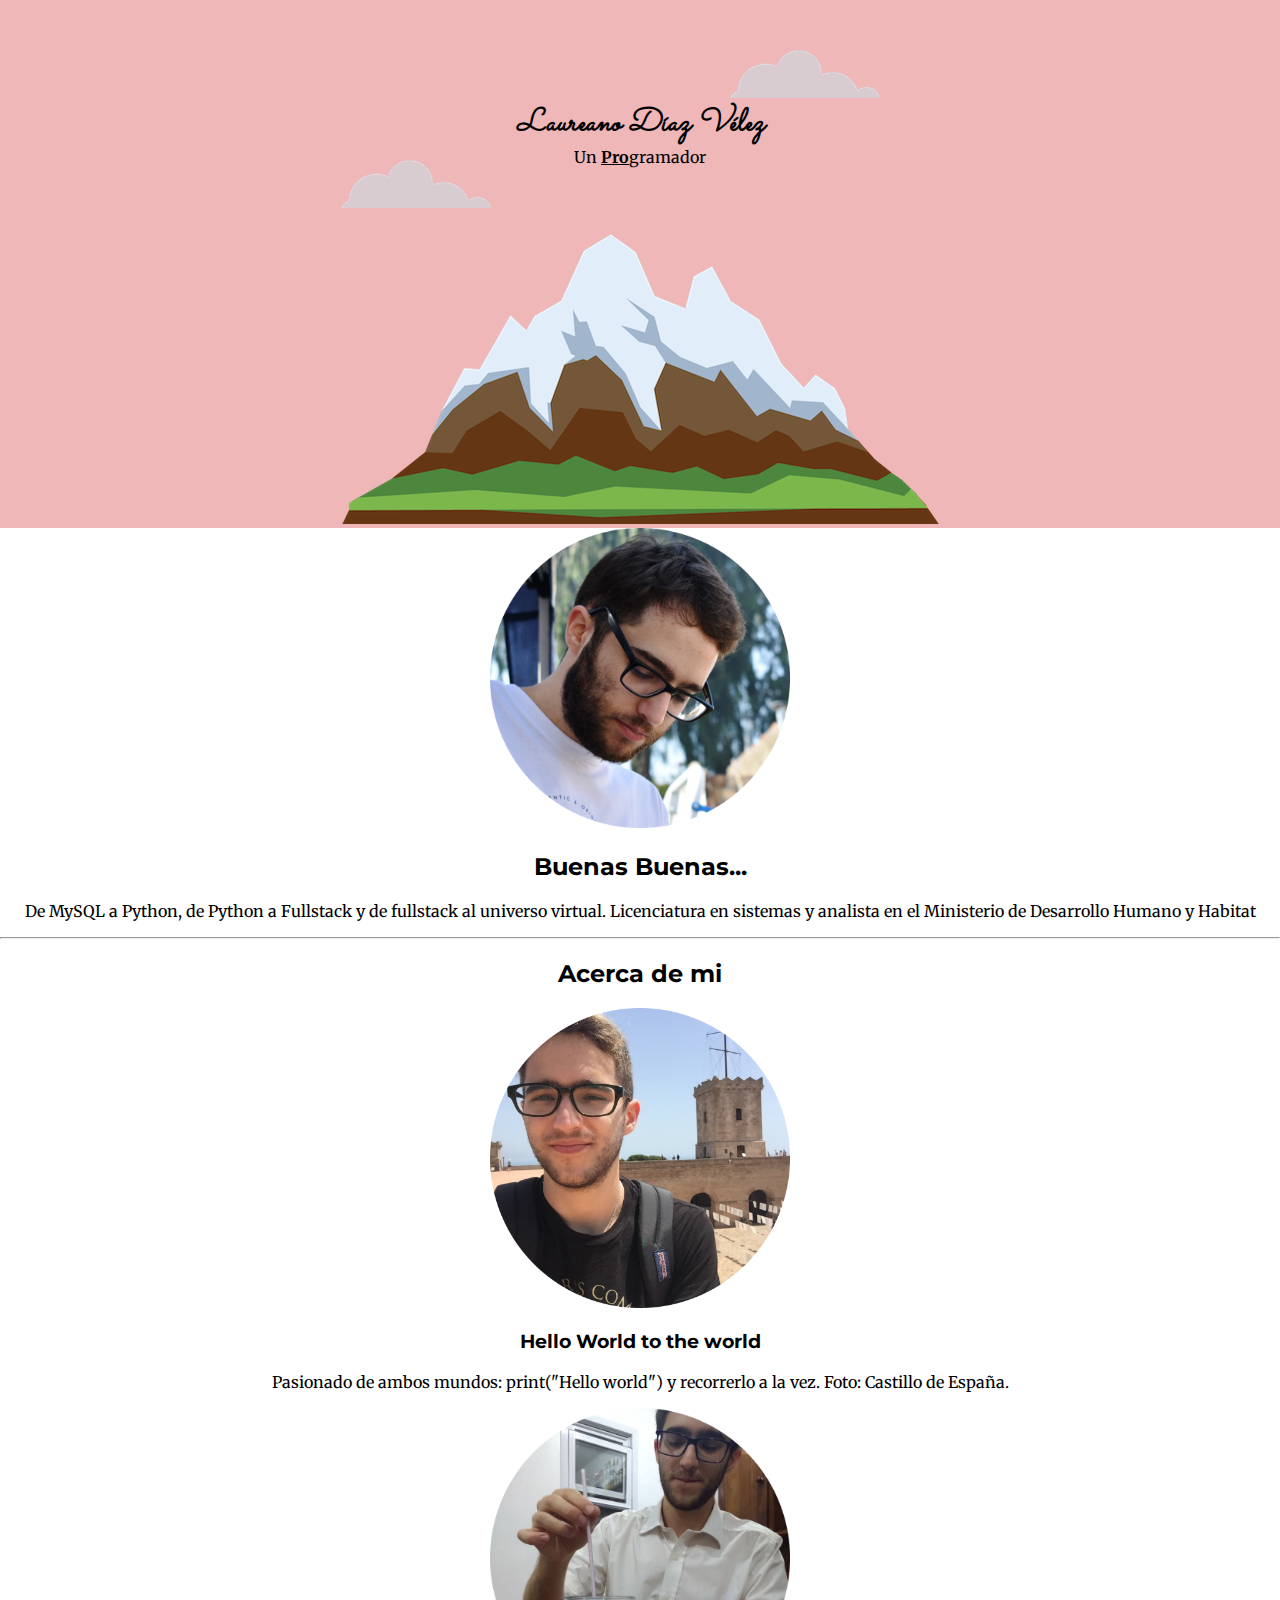
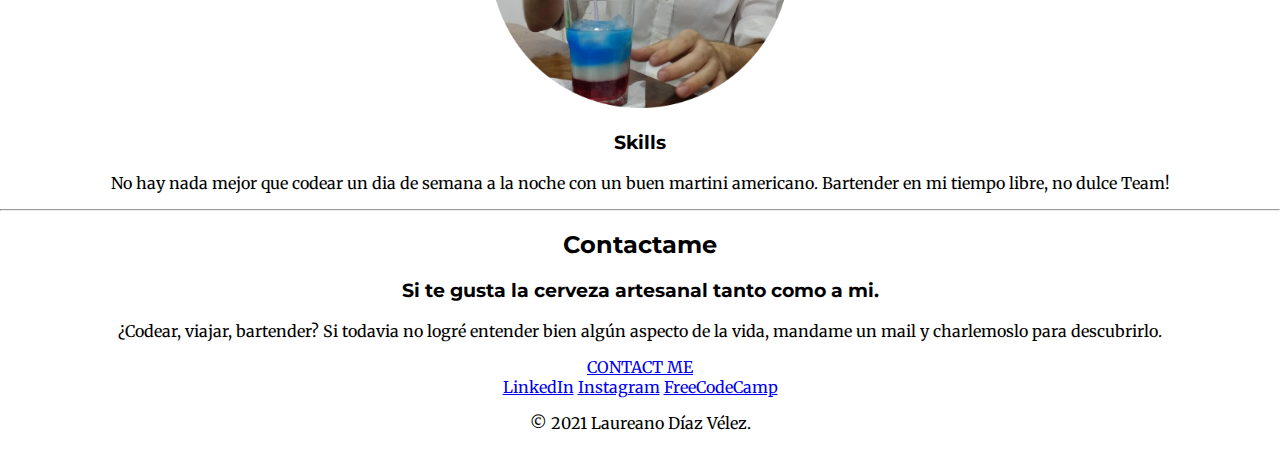
<file: index.html>
<!DOCTYPE html>
<html lang="en" dir="ltr">

<head>
  <meta charset="utf-8">
  <title>Laureano Diaz Velez</title>
  <link rel="stylesheet" href="CSS/styles.css">
  <link rel="shortcut icon" href="Images/favicon.png">

  <!-- Google fonts-->
  <link rel="preconnect" href="https://fonts.googleapis.com">
  <link rel="preconnect" href="https://fonts.gstatic.com" crossorigin>
  <link href="https://fonts.googleapis.com/css2?family=Merriweather:wght@300&family=Montserrat:wght@100&family=Sacramento&display=swap" rel="stylesheet">
</head>

<body>

  <div class="first">
    <img class="top_cloud" src="Images/cloud.png" alt="">
    <h1>Laureano Díaz Vélez</h1>
    <p class="created_by">Un <span class="_pro">Pro</span>gramador</p>
    <img class="bottom_cloud" src="Images/cloud.png" alt="">
    <img src="Images/mountain.png" alt="">
  </div>

  <div class="middle-container">
    <div class="profile">
      <img class="h_and_w" src="Images/Profile me.png" alt="">
      <h2>Buenas Buenas...</h2>
      <p>De MySQL a Python, de Python a Fullstack y de fullstack al universo virtual. Licenciatura en sistemas y analista en el Ministerio de Desarrollo Humano y Habitat</p>
    </div>
    <hr>
    <div class="skills">
      <h2>Acerca de mi</h2>
      <div class="skill-row">
        <img class="h_and_w" src="Images/Love travel.png" alt="">
        <h3>Hello World to the world</h3>
        <p>Pasionado de ambos mundos: print("Hello world") y recorrerlo a la vez. Foto: Castillo de España.</p>
      </div>
      <div class="skill-row">
        <img class="h_and_w" src="Images/Drinks.png" alt="">
        <h3>Skills</h3>
        <p>No hay nada mejor que codear un dia de semana a la noche con un buen martini americano. Bartender en mi tiempo libre, no dulce Team!</p>
      </div>
    </div>
    <hr>
    <div class="contact-me">
      <h2>Contactame</h2>
      <h3>Si te gusta la cerveza artesanal tanto como a mi.</h3>
      <p>¿Codear, viajar, bartender? Si todavia no logré entender bien algún aspecto de la vida, mandame un mail y charlemoslo para descubrirlo.</p>
      <a class="btn" href="mailto:laureano.diaz.velez@gmail.com">CONTACT ME</a>
    </div>
  </div>

  <!--Posibilidad de agregar pequeñas imagenes de las redes sociales-->
  <div class="bottom-container">
    <a class="footer-link" href="https://www.linkedin.com/in/laureano-d%C3%ADaz-v%C3%A9lez-a0a9461b8/">LinkedIn</a>
    <a class="footer-link" href="https://www.instagram.com/laureanodiazvelez/">Instagram</a>
    <a class="footer-link" href="https://www.freecodecamp.org/laureano_dv">FreeCodeCamp</a>
    <p>© 2021 Laureano Díaz Vélez.</p>
  </div>

</body>

</html>
</file>
<file: CSS/styles.css>
body {
  margin: 0;
  text-align: center;
  font-family: 'Merriweather', serif;
}

h1 {
  font-style: italic;
  width: 20%;
  margin: 0 auto;
  font-family: 'Sacramento', cursive;
  /* automatically center text, first parameter is top and bottom and the second is left and rigth
  */
}

h2 {
  font-family: 'Montserrat', sans-serif;
}

h3 {
  font-family: 'Montserrat', sans-serif;
}

.created_by {
  width: 15%;
  margin: 0 auto;
}

._pro {
  text-decoration: underline;
  font-weight: bolder;
}

.first {
  background-color: #EFB7B7;
  position: relative;
  padding-top: 100px;
  /*margin-right: 66%;*/
}

.middle {
}

.bottom {
}

/*PROPERTY FOR IMAGES*/
/*
This two clouds above are OUT of the website flow by the position:absolute. Its parent is the first-container!

giphy.com
flaticon.com
*/
.top_cloud {
  position: absolute;
  right: 400px;
  top: 50px;
}

.bottom_cloud {
  position: absolute;
  top: 160px;
}

.h_and_w {
  width: 300px;
  height: 300px;
}
</file>
